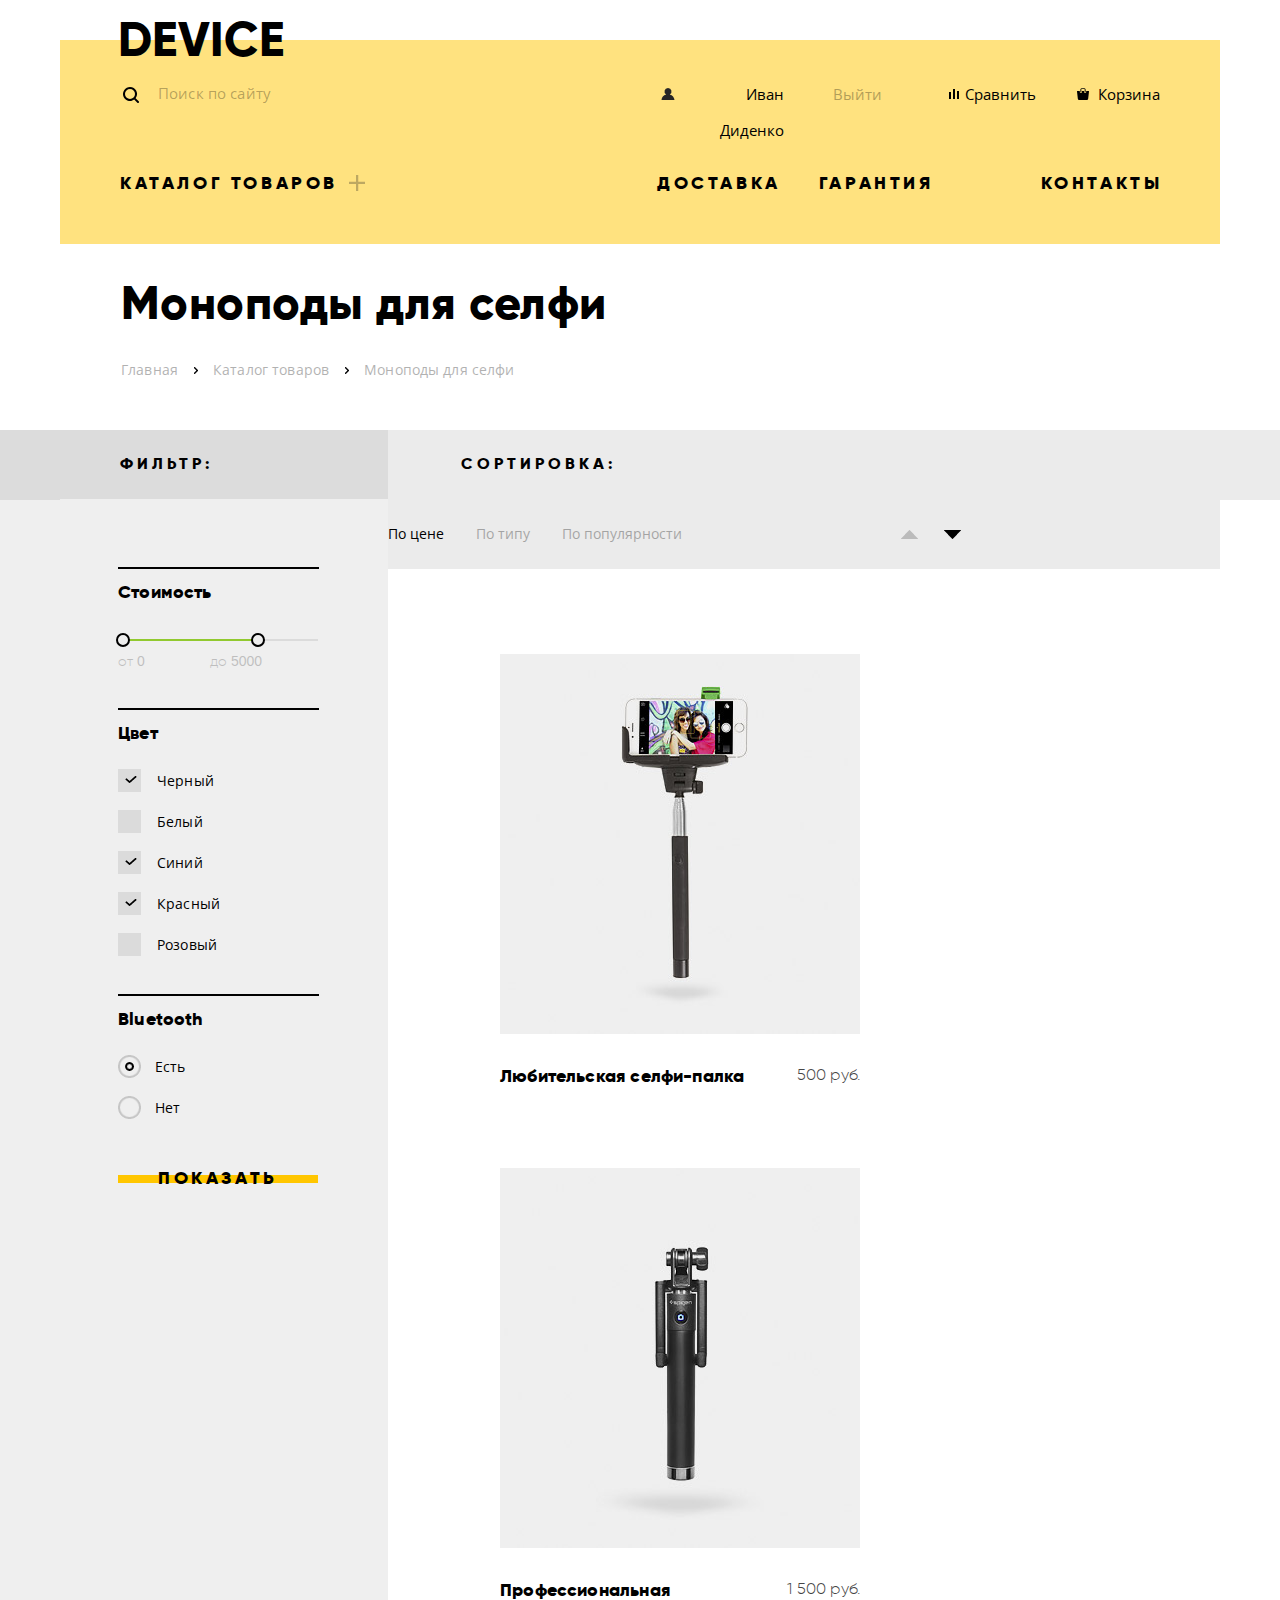
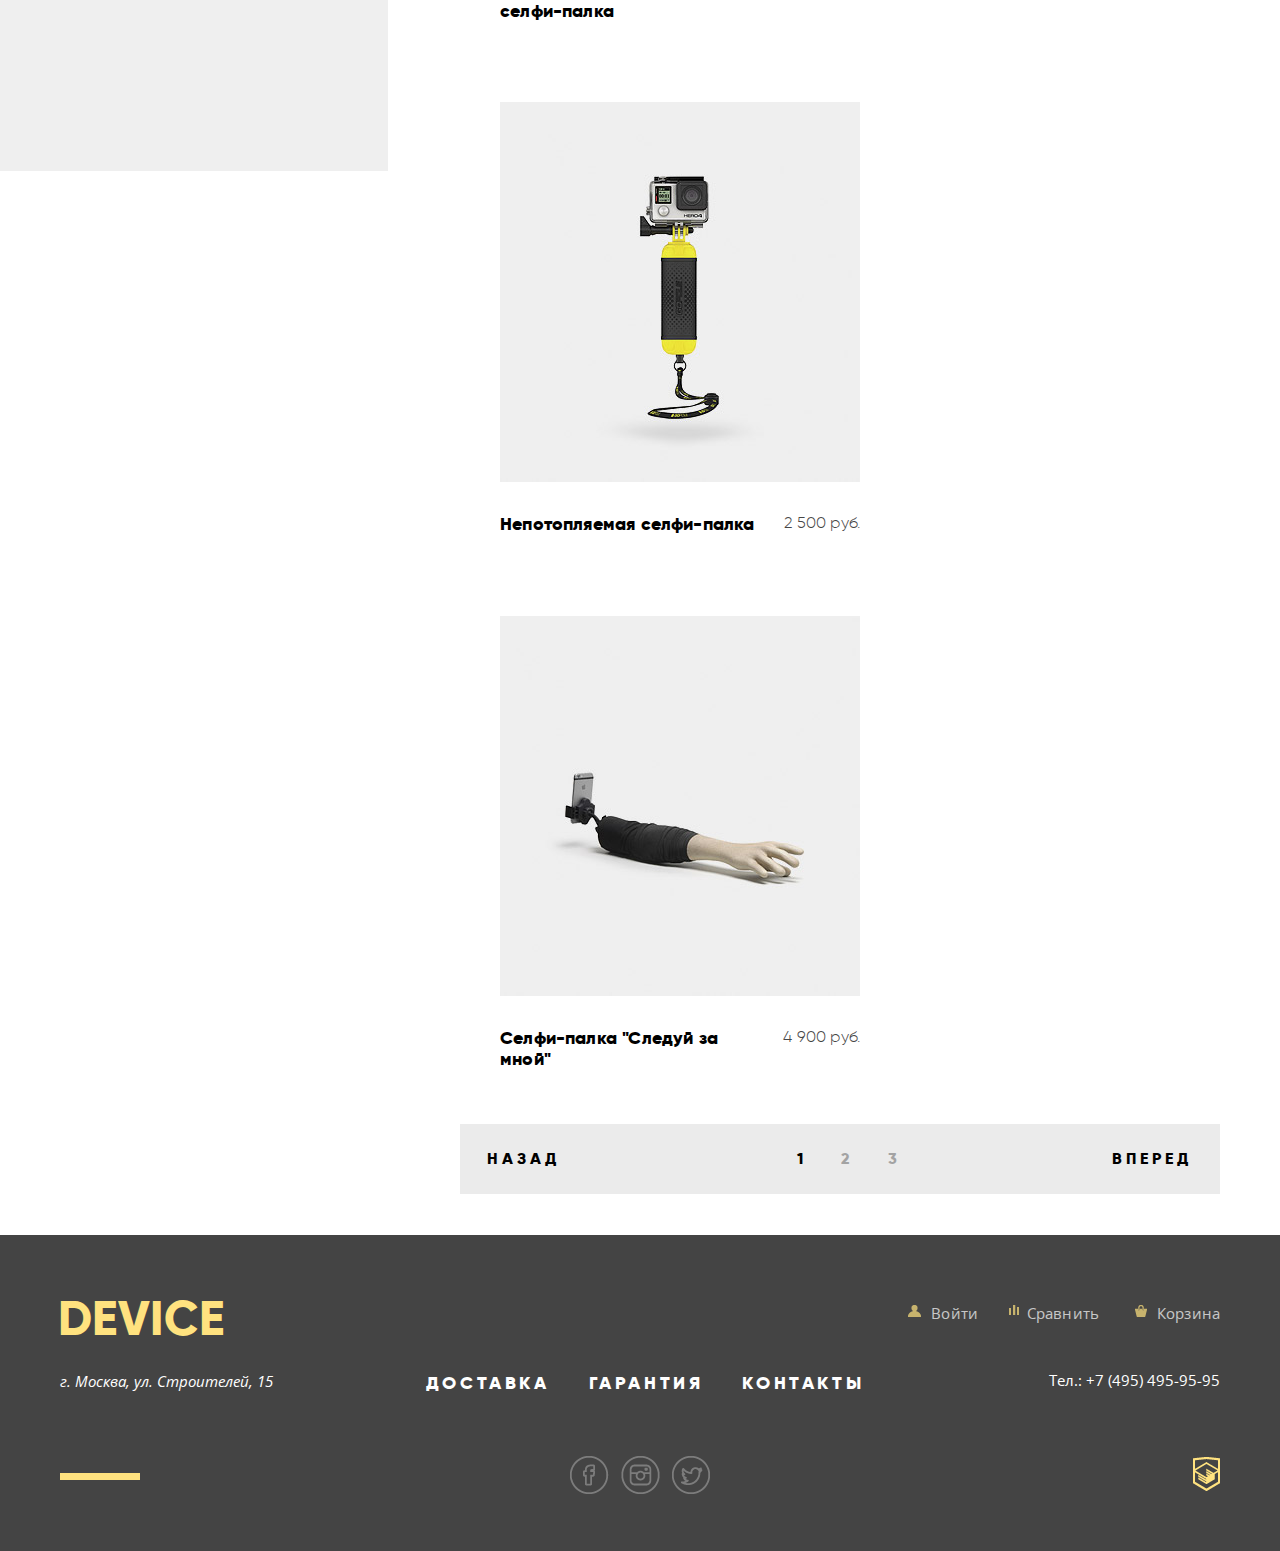
<file: catalog.html>
<!DOCTYPE html>
<html lang="ru">
<head>
	<title>DEVICE Каталог</title>
	<link href="https://fonts.googleapis.com/css?family=Open+Sans:300&amp;subset=cyrillic" rel="stylesheet">
	<link rel="stylesheet" type="text/css" href="css/normalize.css">
	<link rel="stylesheet" type="text/css" href="css/style-min.css">
</head>
<body>
	<header class="main-header container inner">
		<a  class="main-header-logo" href="index.html">
			Device
		</a>
		<div class="main-header-user clearfix">
			<form class="main-header-user-search" action="#" method="post">
				<label for="seach"></label>
				<input id="seach" type="text" name="search-input" placeholder="Поиск по сайту">
				<button class="main-header-user-search-btn">Найти</button>
			</form>
			<ul class="main-header-user-list">
				<li class="main-header-user-list-item enter inner">
					<a href="#">Иван Диденко</a>
				</li>
				<li class="main-header-user-list-item logout">
					<a href="#">Выйти</a>
				</li>
				<li class="main-header-user-list-item compare">
					<a href="#">Сравнить</a>
				</li>
				<li class="main-header-user-list-item basket">
					<a href="#">Корзина</a>
				</li>
			</ul>
		</div>
		<nav class="main-header-menu">
			<ul class="main-header-menu-list">
				<li class="main-header-menu-item catalog">
					<a href="#">Каталог товаров</a>
					<nav class="catalog-menu">
						<ul class="catalog-menu-list">
							<li class="catalog-menu-item"><a href="#">Виртуальная рeальность</a></li>
							<li class="catalog-menu-item"><a href="#">Фитнесс браслеты</a></li>
							<li class="catalog-menu-item"><a href="#">Квадрокоптеры</a></li>
						</ul>
						<ul class="catalog-menu-list">
							<li class="catalog-menu-item"><a href="#">Моноподы для селфи</a></li>
							<li class="catalog-menu-item"><a href="#">Умные часы</a></li>
						</ul>
						<ul class="catalog-menu-list">
							<li class="catalog-menu-item"><a href="#">Экшн-камеры</a></li>
						</ul>
					</nav>
				</li>
				<li class="main-header-menu-item delivery">
					<a href="#">Доставка</a>
				</li>
				<li class="main-header-menu-item guarantee">
					<a href="#">Гарантия</a>
				</li>
				<li class="main-header-menu-item contacts">
					<a href="#">Контакты</a>
				</li>
			</ul>
		</nav>
	</header>
	<main class="inner">
		<nav class="main-navigation">
			<div class="container">
				<h1 class="main-navigation-title">Моноподы для селфи</h1>
				<ul class="main-navigation-breadcrumbs-list">
					<li class="breadcrumbs-item">
						<a href="index.html">Главная</a>
					</li>
					<li class="breadcrumbs-item">
						<a href="#">Каталог товаров</a>
					</li>
					<li class="breadcrumbs-item">
						<a href="#">Моноподы для селфи</a>
					</li>
				</ul>
			</div>
		</nav>
		<div class="main-content">
			<div class="container clearfix">
				<section class="main-content-filter">
					<h3 class="main-content-filter-title">Фильтр:</h3>
					<form class="main-content-filter-form" action="#" method="get">
						<h4 class="main-content-filter-form-title">Стоимость</h4>
						<div class="main-content-filter-form-range">
							<div class="main-content-filter-form-range-controls">
								<div class="scale">
									<div class="bar" style="width: 70%;"></div>
								</div>
								<div class="toggle min-toggle"></div>
								<div class="toggle max-toggle"></div>
							</div>
							<div class="main-content-filter-form-price-controls">
								<label>от <input class="min-price" type="number" value="0"></label>
								<label>до <input class="max-price" type="number" value="5000"></label>
							</div>
						</div>
						<h4 class="main-content-filter-form-title">Цвет</h4>
						<ul class="main-content-filter-form-listcheckboxes">
							<li class="main-content-filter-form-itemcheckbox">
								<input id="black" type="checkbox" name="black" checked>
								<label for="black">Черный</label>
							</li>
							<li class="main-content-filter-form-itemcheckbox">
								<input id="white" type="checkbox" name="white">
								<label for="white">Белый</label>
							</li>
							<li class="main-content-filter-form-itemcheckbox">
								<input id="blue" type="checkbox" name="blue" checked>
								<label for="blue">Синий</label>
							</li>
							<li class="main-content-filter-form-itemcheckbox">
								<input id="red" type="checkbox" name="red" checked>
								<label for="red">Красный</label>
							</li>
							<li class="main-content-filter-form-itemcheckbox">	
								<input id="pink" type="checkbox" name="pink">
								<label for="pink">Розовый</label>
							</li>
						</ul>
						<h4 class="main-content-filter-form-title">Bluetooth</h4>
						<ul class="main-content-filter-form-listradio">
							<li class="main-content-filter-form-itemradio">
								<input id="yes" type="radio" name="bluetooth" value="yes" checked>
								<label for="yes">Есть</label>
							</li>
							<li class="main-content-filter-form-itemradio">
								<input id="no" type="radio" name="bluetooth" value="no">
								<label for="no">Нет</label>	
							</li>
						</ul>
						<button class="main-content-filter-form-btn" type="submit">Показать<span class="main-content-filter-form-btn-bg"></span></button>
					</form>
				</section>
				<section class="main-content-gallery">
					<div class="main-content-gallery-sorting">
						<h3 class="main-content-gallery-sorting-title">Сортировка:</h3>
						<ul class="main-content-gallery-sorting-list">
							<li class="main-content-gallery-sorting-item active">
								<a href="#">По цене</a>
							</li>
							<li class="main-content-gallery-sorting-item">
								<a href="#">По типу</a>
							</li>
							<li class="main-content-gallery-sorting-item">
								<a href="#">По популярности</a>
							</li>
							<li class="main-content-gallery-sorting-item up">
								<a href="#">По возрастанию</a>
							</li>
							<li class="main-content-gallery-sorting-item down active">
								<a href="#">По упаданию</a>
							</li>
						</ul>
					</div>
					<div class="main-content-gallery-images">
						<figure class="main-content-gallery-images-item">
							<div class="main-content-gallery-images-item-actions">
							</div>
							<a class="main-content-gallery-images-item-basket" href="#">В корзину<span class="main-content-gallery-images-item-basket-bg"></a>
							<a class="main-content-gallery-images-item-compare" href="#">Добавить к сравнению</a>
							<a href="#">
								<img src="image/item-1.jpg" width="360" height="380" alt="Любительская селфи-палка">
								<h2 class="main-content-gallery-images-title">Любительская селфи-палка</h2>
								<span class="main-content-gallery-images-price">500 руб.</span>
							</a>
						</figure>
						<figure class="main-content-gallery-images-item">
							<div class="main-content-gallery-images-item-actions">
							</div>
							<a class="main-content-gallery-images-item-basket" href="#">В корзину<span class="main-content-gallery-images-item-basket-bg"></a>
							<a class="main-content-gallery-images-item-compare" href="#">Добавить к сравнению</a>
							<a href="#">
								<img src="image/item-2.jpg" width="360" height="380" alt="Профессиональная селфи-палка">
								<h2 class="main-content-gallery-images-title">Профессиональная<br>
								селфи-палка</h2>
								<span class="main-content-gallery-images-price">1 500 руб.</span>
							</a>	
						</figure>
						<figure class="main-content-gallery-images-item">
							<div class="main-content-gallery-images-item-actions">
							</div>
							<a class="main-content-gallery-images-item-basket" href="#">В корзину<span class="main-content-gallery-images-item-basket-bg"></a>
							<a class="main-content-gallery-images-item-compare" href="#">Добавить к сравнению</a>
							<a href="#">
								<img src="image/item-3.jpg" width="360" height="380" alt="Непотопляемая селфи-палка">
								<h2 class="main-content-gallery-images-title">Непотопляемая селфи-палка</h2>
								<span class="main-content-gallery-images-price">2 500 руб.</span>
							</a>	
						</figure>
						<figure class="main-content-gallery-images-item">
							<div class="main-content-gallery-images-item-actions">
							</div>
							<a class="main-content-gallery-images-item-basket" href="#">В корзину<span class="main-content-gallery-images-item-basket-bg"></a>
							<a class="main-content-gallery-images-item-compare" href="#">Добавить к сравнению</a>
							<a href="#">
								<img src="image/item-4.jpg" width="360" height="380" alt="Селфи-палка &amp;quotСледуй за мной&amp;quot">
								<h2 class="main-content-gallery-images-title">Селфи-палка "Следуй за<br>
								мной"</h2>
								<span class="main-content-gallery-images-price">4 900 руб.</span>
							</a>	
						</figure>
					</div>
					<nav class="main-content-gallery-navigation">
						<a class="main-content-gallery-navigation-prev" href="#">Назад</a>
						<a class="main-content-gallery-navigation-page active" href="#">1</a>
						<a class="main-content-gallery-navigation-page middle" href="#">2</a>
						<a class="main-content-gallery-navigation-page" href="#">3</a>
						<a class="main-content-gallery-navigation-next" href="#">Вперед</a>
					</nav>
				</section>
			</div>
		</div>
	</main>
	<footer class="main-footer">
		<div class="container">
			<div class="main-footer-about">
				<a class="main-footer-logo" href="#">Device</a>
				<address class="main-header-logo-address">г. Москва, ул. Строителей, 15</address>
			</div>
			<nav class="main-footer-menu">
				<ul class="main-footer-menu-list">
					<li class="main-footer-menu-item">
						<a href="#">Доставка</a>
					</li>
					<li class="main-footer-menu-item">
						<a href="#">Гарантия</a>
					</li>
					<li class="main-footer-menu-item">
						<a href="#">Контакты</a>
					</li>
				</ul>
				<ul class="main-footer-menu-social-list">
					<li class="main-footer-menu-social-item">
						<a href="#">Facebook
							<div class="main-footer-social-image fb"></div>
						</a>
					</li>
					<li class="main-footer-menu-social-item">
						<a href="#">Instagram
							<div class="main-footer-social-image insta"></div>
						</a>
					</li>
					<li class="main-footer-menu-social-item">
						<a href="#">Twitter
							<div class="main-footer-social-image tw"></div>
						</a>
					</li>
				</ul>
			</nav>
			<div class="main-footer-user">
				<ul class="main-footer-user-list">
					<li class="main-footer-user-item enter">
						<a href="#"><span class="logo"></span>Войти</a>
					</li>
					<li class="main-footer-user-item compare">
						<a href="#"><span class="logo"></span>Сравнить</a>
					</li>
					<li class="main-footer-user-item basket">
						<a href="#"><span class="logo"></span>Корзина</a>
					</li>
				</ul>
				<p class="main-footer-user-telephon">Тел.: +7 (495) 495-95-95</p>
				<a class="main-footer-user-copyright" href="#">
					<img src="image/htmlacademy.png" width="27" height="34" alt="HTMLAcademy">
					<span class="main-footer-user-copyright-hover"></span>
				</a>
			</div>
		</div>
	</footer>
</body>
</html>
</file>
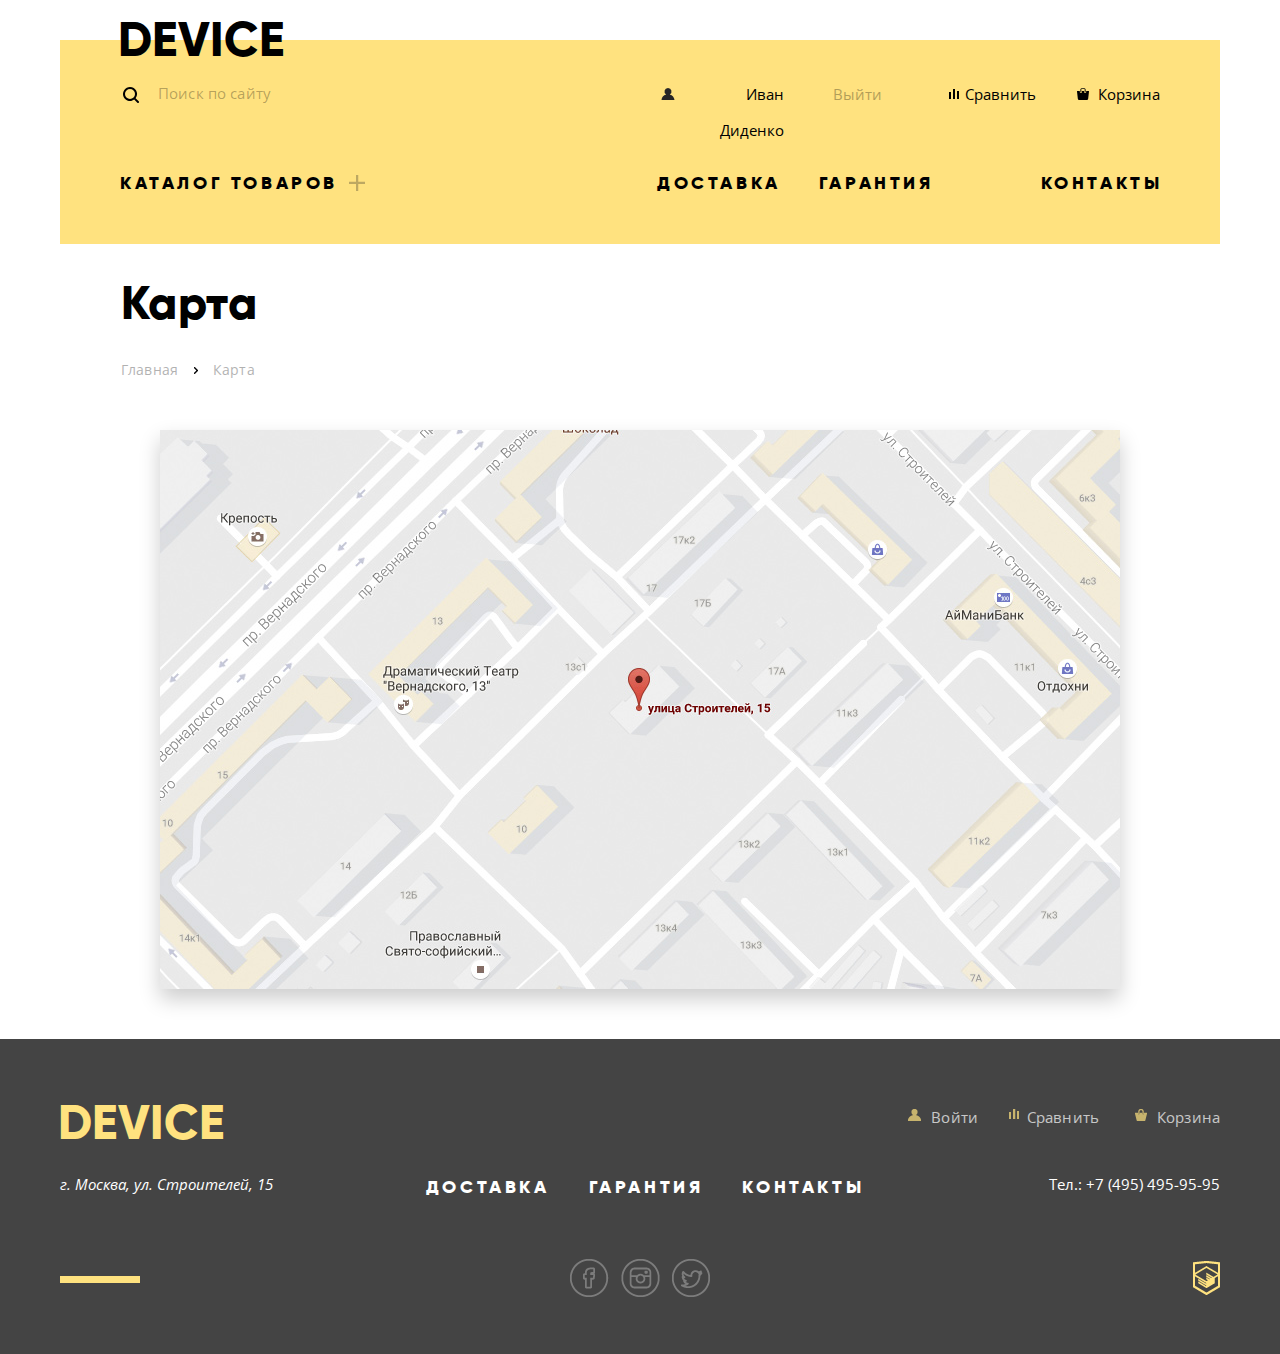
<file: map.html>
<!DOCTYPE html>
<html lang="ru">
<head>
	<title>DEVICE Карта</title>
	<link href="https://fonts.googleapis.com/css?family=Open+Sans:300&amp;subset=cyrillic" rel="stylesheet">
	<link rel="stylesheet" type="text/css" href="css/normalize.css">
	<link rel="stylesheet" type="text/css" href="css/style-min.css">
</head>
<body>
	<header class="main-header container inner">
		<a  class="main-header-logo" href="index.html">
			Device
		</a>
		<div class="main-header-user clearfix">
			<form class="main-header-user-search" action="#" method="post">
				<label for="seach"></label>
				<input id="seach" type="text" name="search-input" placeholder="Поиск по сайту">
				<button class="main-header-user-search-btn">Найти</button>
			</form>
			<ul class="main-header-user-list">
				<li class="main-header-user-list-item enter inner">
					<a href="#">Иван Диденко</a>
				</li>
				<li class="main-header-user-list-item logout">
					<a href="#">Выйти</a>
				</li>
				<li class="main-header-user-list-item compare">
					<a href="#">Сравнить</a>
				</li>
				<li class="main-header-user-list-item basket">
					<a href="#">Корзина</a>
				</li>
			</ul>
		</div>
		<nav class="main-header-menu">
			<ul class="main-header-menu-list">
				<li class="main-header-menu-item catalog">
					<a href="#">Каталог товаров</a>
					<nav class="catalog-menu">
						<ul class="catalog-menu-list">
							<li class="catalog-menu-item"><a href="#">Виртуальная рeальность</a></li>
							<li class="catalog-menu-item"><a href="#">Фитнесс браслеты</a></li>
							<li class="catalog-menu-item"><a href="#">Квадрокоптеры</a></li>
						</ul>
						<ul class="catalog-menu-list">
							<li class="catalog-menu-item"><a href="#">Моноподы для селфи</a></li>
							<li class="catalog-menu-item"><a href="#">Умные часы</a></li>
						</ul>
						<ul class="catalog-menu-list">
							<li class="catalog-menu-item"><a href="#">Экшн-камеры</a></li>
						</ul>
					</nav>
				</li>
				<li class="main-header-menu-item delivery">
					<a href="#">Доставка</a>
				</li>
				<li class="main-header-menu-item guarantee">
					<a href="#">Гарантия</a>
				</li>
				<li class="main-header-menu-item contacts">
					<a href="#">Контакты</a>
				</li>
			</ul>
		</nav>
	</header>
	<main class="inner">
		<nav class="main-navigation">
			<div class="container">
				<h1 class="main-navigation-title">Карта</h1>
				<ul class="main-navigation-breadcrumbs-list">
					<li class="breadcrumbs-item">
						<a href="index.html">Главная</a>
					</li>
					<li class="breadcrumbs-item">
						<a href="#">Карта</a>
					</li>
				</ul>
			</div>
		</nav>
		<div class="modal-content-map inner">
			<div class="wrap">
				<img src="image/map-big.jpg" width="960" height="559" alt="Карта">
				<iframe src="https://www.google.com/maps/embed?pb=!1m18!1m12!1m3!1d2249.1125488779976!2d37.52742931592807!3d55.687030980535816!2m3!1f0!2f0!3f0!3m2!1i1024!2i768!4f13.1!3m3!1m2!1s0x46b54cf65f5c8955%3A0x694710ccd55501e!2z0YPQuy4g0KHRgtGA0L7QuNGC0LXQu9C10LksIDE1LCDQnNC-0YHQutCy0LAsINCg0L7RgdGW0Y8sIDExOTMxMQ!5e0!3m2!1suk!2sua!4v1521574513128" width="960" height="559" frameborder="0" style="border:0" allowfullscreen></iframe>
			</div>
		</div>
	</main>
	<footer class="main-footer">
		<div class="container">
			<div class="main-footer-about">
				<a class="main-footer-logo" href="#">Device</a>
				<address class="main-header-logo-address">г. Москва, ул. Строителей, 15</address>
			</div>
			<nav class="main-footer-menu">
				<ul class="main-footer-menu-list">
					<li class="main-footer-menu-item">
						<a href="#">Доставка</a>
					</li>
					<li class="main-footer-menu-item">
						<a href="#">Гарантия</a>
					</li>
					<li class="main-footer-menu-item">
						<a href="#">Контакты</a>
					</li>
				</ul>
				<ul class="main-footer-menu-social-list">
					<li class="main-footer-menu-social-item">
						<a href="#">Facebook
							<div class="main-footer-social-image fb"></div>
						</a>
					</li>
					<li class="main-footer-menu-social-item">
						<a href="#">Instagram
							<div class="main-footer-social-image insta"></div>
						</a>
					</li>
					<li class="main-footer-menu-social-item">
						<a href="#">Twitter
							<div class="main-footer-social-image tw"></div>
						</a>
					</li>
				</ul>
			</nav>
			<div class="main-footer-user">
				<ul class="main-footer-user-list">
					<li class="main-footer-user-item enter">
						<a href="#"><span class="logo"></span>Войти</a>
					</li>
					<li class="main-footer-user-item compare">
						<a href="#"><span class="logo"></span>Сравнить</a>
					</li>
					<li class="main-footer-user-item basket">
						<a href="#"><span class="logo"></span>Корзина</a>
					</li>
				</ul>
				<p class="main-footer-user-telephon">Тел.: +7 (495) 495-95-95</p>
				<a class="main-footer-user-copyright" href="#">
					<img src="image/htmlacademy.png" width="27" height="34" alt="HTMLAcademy">
					<span class="main-footer-user-copyright-hover"></span>
				</a>
			</div>
		</div>
	</footer>
</body>
</html>
</file>
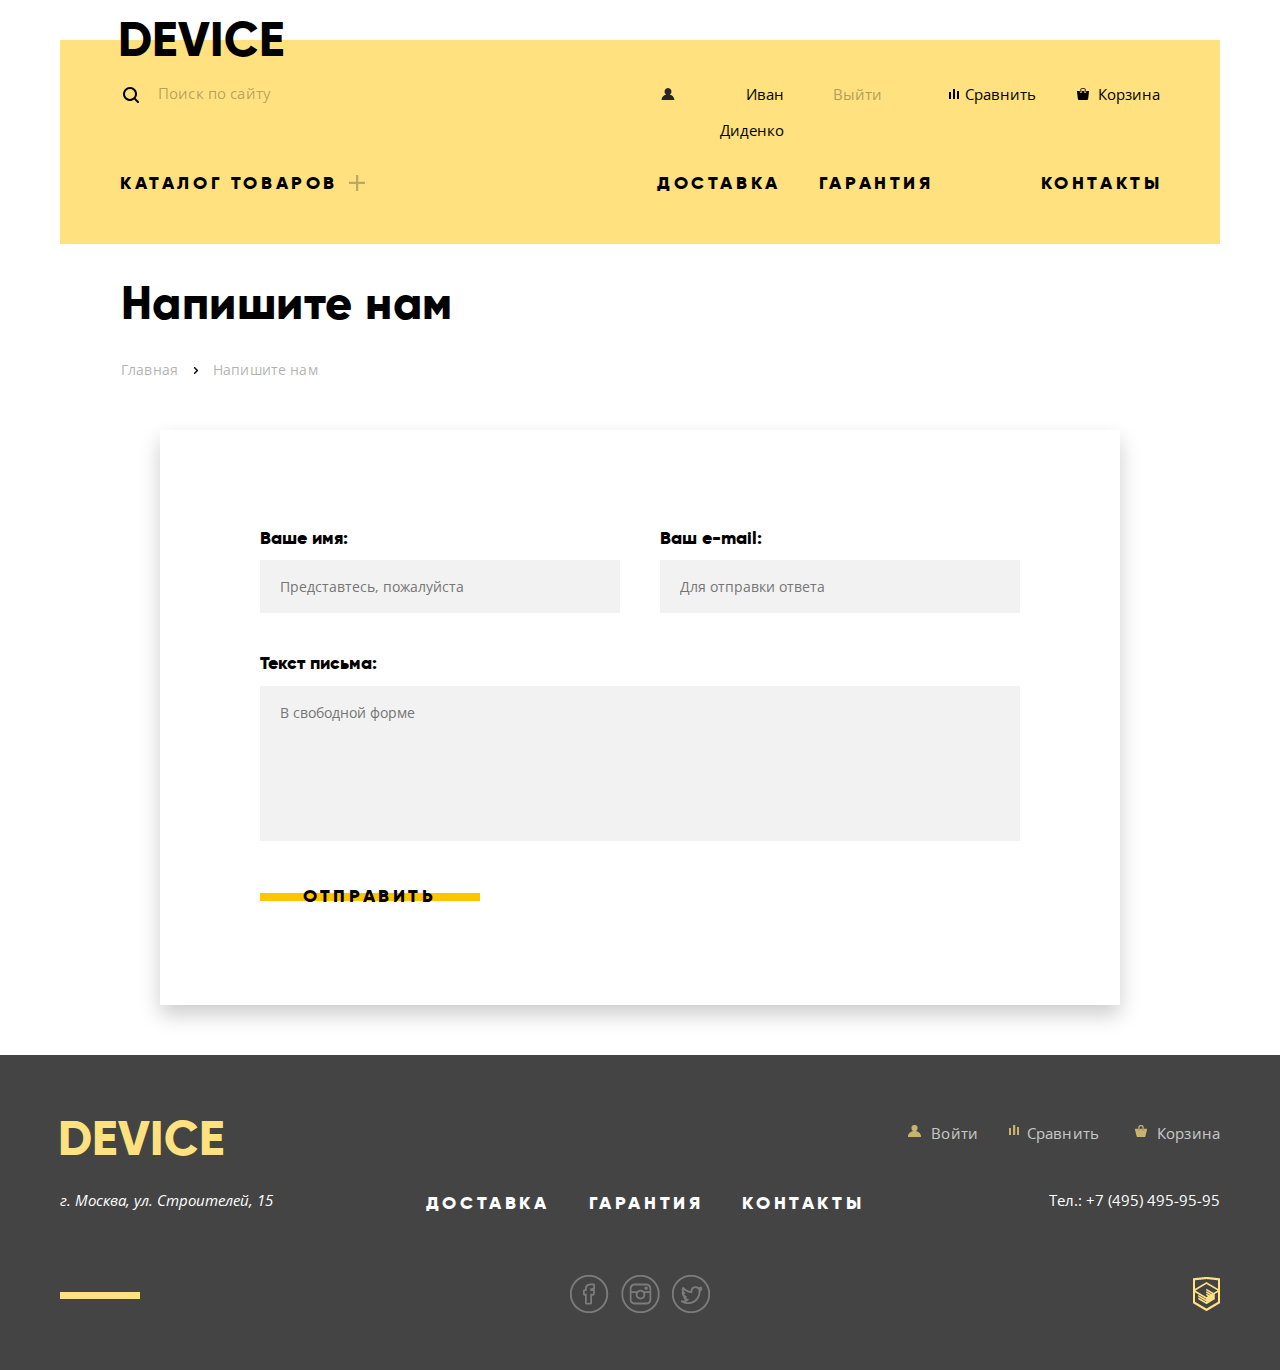
<file: write-us.html>
<!DOCTYPE html>
<html lang="ru">
<head>
	<title>DEVICE Напишите нам</title>
	<link href="https://fonts.googleapis.com/css?family=Open+Sans:300&amp;subset=cyrillic" rel="stylesheet">
	<link rel="stylesheet" type="text/css" href="css/normalize.css">
	<link rel="stylesheet" type="text/css" href="css/style-min.css">
</head>
<body>
	<header class="main-header container inner">
		<a  class="main-header-logo" href="index.html">
			Device
		</a>
		<div class="main-header-user clearfix">
			<form class="main-header-user-search" action="#" method="post">
				<label for="seach"></label>
				<input id="seach" type="text" name="search-input" placeholder="Поиск по сайту">
				<button class="main-header-user-search-btn">Найти</button>
			</form>
			<ul class="main-header-user-list">
				<li class="main-header-user-list-item enter inner">
					<a href="#">Иван Диденко</a>
				</li>
				<li class="main-header-user-list-item logout">
					<a href="#">Выйти</a>
				</li>
				<li class="main-header-user-list-item compare">
					<a href="#">Сравнить</a>
				</li>
				<li class="main-header-user-list-item basket">
					<a href="#">Корзина</a>
				</li>
			</ul>
		</div>
		<nav class="main-header-menu">
			<ul class="main-header-menu-list">
				<li class="main-header-menu-item catalog">
					<a href="#">Каталог товаров</a>
					<nav class="catalog-menu">
						<ul class="catalog-menu-list">
							<li class="catalog-menu-item"><a href="#">Виртуальная рeальность</a></li>
							<li class="catalog-menu-item"><a href="#">Фитнесс браслеты</a></li>
							<li class="catalog-menu-item"><a href="#">Квадрокоптеры</a></li>
						</ul>
						<ul class="catalog-menu-list">
							<li class="catalog-menu-item"><a href="#">Моноподы для селфи</a></li>
							<li class="catalog-menu-item"><a href="#">Умные часы</a></li>
						</ul>
						<ul class="catalog-menu-list">
							<li class="catalog-menu-item"><a href="#">Экшн-камеры</a></li>
						</ul>
					</nav>
				</li>
				<li class="main-header-menu-item delivery">
					<a href="#">Доставка</a>
				</li>
				<li class="main-header-menu-item guarantee">
					<a href="#">Гарантия</a>
				</li>
				<li class="main-header-menu-item contacts">
					<a href="#">Контакты</a>
				</li>
			</ul>
		</nav>
	</header>
	<main class="inner">
		<nav class="main-navigation">
			<div class="container">
				<h1 class="main-navigation-title">Напишите нам</h1>
				<ul class="main-navigation-breadcrumbs-list">
					<li class="breadcrumbs-item">
						<a href="index.html">Главная</a>
					</li>
					<li class="breadcrumbs-item">
						<a href="#">Напишите нам</a>
					</li>
				</ul>
			</div>
		</nav>
		<div class="modal-content inner">
			<form class="write-us clearfix" action="#" method="post">
				<label class="name">Ваше имя:<br>
					<input class="name" type="text" name="name" placeholder="Представтесь, пожалуйста">
				</label>
				<label class="mail">Ваш e-mail:<br>
					<input type="text" name="mail" placeholder="Для отправки ответа">
				</label>
				<label class="text">Текст письма:<br>
					<textarea name="text" placeholder="В свободной форме"></textarea>
				</label>
				<button class="write-us-btn inner" type="submit">Отправить</button>
				<div class="write-us-btn-bg inner"></div>
			</form>
		</div>
	</main>
	<footer class="main-footer">
		<div class="container">
			<div class="main-footer-about">
				<a class="main-footer-logo" href="#">Device</a>
				<address class="main-header-logo-address">г. Москва, ул. Строителей, 15</address>
			</div>
			<nav class="main-footer-menu">
				<ul class="main-footer-menu-list">
					<li class="main-footer-menu-item">
						<a href="#">Доставка</a>
					</li>
					<li class="main-footer-menu-item">
						<a href="#">Гарантия</a>
					</li>
					<li class="main-footer-menu-item">
						<a href="#">Контакты</a>
					</li>
				</ul>
				<ul class="main-footer-menu-social-list">
					<li class="main-footer-menu-social-item">
						<a href="#">Facebook
							<div class="main-footer-social-image fb"></div>
						</a>
					</li>
					<li class="main-footer-menu-social-item">
						<a href="#">Instagram
							<div class="main-footer-social-image insta"></div>
						</a>
					</li>
					<li class="main-footer-menu-social-item">
						<a href="#">Twitter
							<div class="main-footer-social-image tw"></div>
						</a>
					</li>
				</ul>
			</nav>
			<div class="main-footer-user">
				<ul class="main-footer-user-list">
					<li class="main-footer-user-item enter">
						<a href="#"><span class="logo"></span>Войти</a>
					</li>
					<li class="main-footer-user-item compare">
						<a href="#"><span class="logo"></span>Сравнить</a>
					</li>
					<li class="main-footer-user-item basket">
						<a href="#"><span class="logo"></span>Корзина</a>
					</li>
				</ul>
				<p class="main-footer-user-telephon">Тел.: +7 (495) 495-95-95</p>
				<a class="main-footer-user-copyright" href="#">
					<img src="image/htmlacademy.png" width="27" height="34" alt="HTMLAcademy">
					<span class="main-footer-user-copyright-hover"></span>
				</a>
			</div>
		</div>
	</footer>
</body>
</html>
</file>
<file: css/style-min.css>
*,*::before,*::after{box-sizing:inherit;margin:0;padding:0}@font-face{font-family:Gilroylight;src:url(../fonts/Gilroylight.ttf)}@font-face{font-family:Gilroyextrabold;src:url(../fonts/Gilroyextrabold.ttf)}@keyframes bounce{0%{transform:translate(-50%,-2000px)}70%{transform:translate(-50%,30px)}90%{transform:translate(-50%,-10px)}100%{transform:translate(-50%,0)}}@keyframes shake{0%,100%{transform:translate(-50%,-50%)}10%,30%,50%,70%,90%{transform:translate(-55%,-50%)}20%,40%,60%,80%{transform:translate(-45%,-50%)}}html{box-sizing:border-box}.clearfix::after{content:"";display:table;clear:both}.container{width:1160px;margin:0 auto}.main-header{position:relative;margin-top:40px;background-color:rgba(255,198,0,.5)}a.main-header-logo{margin-left:58px;position:relative;top:-28px;font-family:"Gilroyextrabold","Arial",sans-serif;font-size:48px;letter-spacing:.01em;color:#000;text-decoration:none;text-transform:uppercase}a.main-header-logo:hover{color:#444}a.main-header-logo:active{color:#666}.main-header-user{margin-left:48px;margin-right:60px;margin-top:-15px;font-family:"Open Sans","Arial",sans-serif;font-size:15px;line-height:36px;color:#000}.main-header-user-search{position:relative;float:left;top:-6px;width:440px;margin-left:13px;font-size:0;text-align:right}.main-header-user-search input{border:none;width:354px;outline:none;padding-left:37px;font-family:"Open Sans","Arial",sans-serif;font-size:15px;line-height:47px;letter-spacing:.01em;color:#000;vertical-align:top;background-color:transparent;background-image:url(../image/icon-search.svg);background-repeat:no-repeat;background-position-x:2px;background-position-y:17px}.main-header-user-search input::placeholder{color:rgba(0,0,0,.3)}.main-header-user-search input:hover::placeholder{color:rgba(0,0,0,.6)}.main-header-user-search input:focus{border-bottom:2px solid #000}.main-header-user-search-btn{width:86px;height:49px;border:none;border:2px solid #000;background-color:transparent;font-family:"Open Sans","Arial",sans-serif;font-size:15px;line-height:36px;letter-spacing:.01em;color:#000;visibility:hidden}.main-header-user-search input:focus+.main-header-user-search-btn{visibility:visible}.main-header-user-search-btn:hover{color:#fff;background-color:#000}.main-header-user-search-btn:active{color:rgba(255,255,255,.3);background-color:#000}.main-header-user-list{float:right}.main-header-user-list-item{display:inline-block;margin-right:20px;font-size:0;text-align:right;vertical-align:top}.main-header-user-list-item:hover{opacity:.6}.main-header-user-list-item:active{opacity:.3}.main-header-user-list-item:first-child{margin-right:200px}.main-header-user-list-item:last-child{margin-right:0}.main-header-user-list-item.enter,.main-header-user-list-item.compare,.main-header-user-list-item.basket{position:relative}.main-header-user-list-item.enter::before{content:"";position:absolute;top:10px;left:30px;width:15px;height:15px;background-image:url(../image/icon-user.svg)}.main-header-user-list-item.compare::before{content:"";position:absolute;top:10px;left:10px;width:15px;height:15px;background-image:url(../image/icon-compare.svg)}.main-header-user-list-item.basket::before{content:"";position:absolute;top:10px;left:15px;width:15px;height:15px;background-image:url(../image/icon-cart.svg)}.main-header-user-list-item a{display:block;width:100px;font-size:15px;vertical-align:top;text-decoration:none;color:#000}.main-header-menu{margin-right:55px;margin-left:60px;margin-top:25px;padding-bottom:125px;font-size:0}.main-header-menu-item{display:inline-block;padding-bottom:40px}.main-header-menu-item.catalog{position:relative;margin-right:300px}.main-header-menu-item.catalog::after{content:"";position:absolute;top:2px;right:-27px;width:16px;height:16px;background-image:url(../image/plus.png)}.catalog-menu{position:absolute;top:40px;left:-60px;z-index:1;display:none;padding-bottom:35px;width:1160px;background-color:#ffe393}.catalog-menu-list{display:table-row}.catalog-menu-item{display:table-cell;padding-left:60px;padding-bottom:20px}li.catalog-menu-item a{display:block;font-family:"Open Sans","Arial",sans-serif;font-size:15px;letter-spacing:.01em;vertical-align:top;text-decoration:none;text-transform:inherit;color:#000}.main-header-menu a:hover{opacity:.6}.main-header-menu a:active{opacity:.3}li.main-header-menu-item.catalog a:hover+.catalog-menu{display:table}.main-header-menu-item.delivery,.main-header-menu-item.guarantee{margin-right:19px;margin-left:19px}.main-header-menu-item.contacts{margin-left:88px}.main-header-menu-item a{display:block;font-family:"Gilroyextrabold","Arial",sans-serif;font-size:18px;text-transform:uppercase;letter-spacing:.2em;text-decoration:none;color:#000;vertical-align:top}.main-header-slider{position:absolute;top:188px;width:1160px;min-height:492px;font-size:0;vertical-align:top}.main-header-slider>input[type="radio"]{display:none}.main-header-slider1,.main-header-slider2,.main-header-slider3{position:absolute;display:none}.main-header-slider-image{display:inline-block;width:600px;margin:0;text-align:center}.main-header-slider-info{display:inline-block;width:560px;font-size:16px;vertical-align:top}.main-header-slider-info::before{content:"";position:relative;top:37px;display:block;width:100px;height:7px;background-color:#fff}.main-header-slider-info-number{margin-top:-21px;margin-right:46px;text-align:right;font-family:"Gilroyextrabold","Arial",sans-serif;font-size:179px;letter-spacing:.01em;text-transform:uppercase;color:#fff;line-height:179px}.main-header-slider-info-maintext{margin-top:-86px;margin-left:-4px;font-family:"Gilroyextrabold","Arial",sans-serif;font-size:47px;letter-spacing:.01em;color:#000;text-align:left;line-height:1.2em}.main-header-slider-info-discriptiontext{margin-top:19px;font-family:"Open Sans","Arial",sans-serif;font-size:15px;letter-spacing:.01em;color:#000;text-align:left;line-height:30px}.main-header-slider-info-btn{position:relative;display:block;width:220px;margin-top:53px;margin-bottom:63px;font-size:18px;letter-spacing:.2em;text-align:center;text-transform:uppercase;font-family:"Gilroyextrabold","Arial",sans-serif;color:#000;text-decoration:none}.main-header-slider-info-btn-bg{content:"";position:absolute;left:0;top:6px;z-index:-1;display:block;width:100%;height:8px;background-color:#ffc600}.main-header-slider-info-btn:hover .main-header-slider-info-btn-bg{top:-10px;height:40px}.main-header-slider-info-btn:active .main-header-slider-info-btn-bg{top:-10px;height:40px}.main-header-slider-info-btn:active{color:rgba(0,0,0,.3)}.main-header-slider-info-table{width:510px;border-spacing:0;border-collapse:collapse}.main-header-slider-info-table td{padding-right:74px;padding-bottom:9px}.main-header-slider-info-table .row1{font-family:"Gilroylight","Arial",sans-serif;font-size:36px;line-height:1.2em;letter-spacing:.01em;color:#000}.main-header-slider-info-table .row2{font-family:"Open Sans","Arial",sans-serif;font-size:13px;line-height:20px;letter-spacing:.01em;color:#000}.main-header-slider-controls{position:absolute;bottom:154px;right:61px;font-size:0}.main-header-slider-controls label{display:inline-block;margin-right:23px;width:10px;height:10px;border:3px solid rgba(0,0,0,.3);border-radius:50%;vertical-align:top;cursor:pointer}.main-header-slider-controls label:hover{border:3px solid rgba(0,0,0,.4)}#btn1:checked~.main-header-slider1,#btn2:checked~.main-header-slider2,#btn3:checked~.main-header-slider3{display:block}#btn1:checked~.main-header-slider-controls label[for="btn1"],#btn2:checked~.main-header-slider-controls label[for="btn2"],#btn3:checked~.main-header-slider-controls label[for="btn3"]{border:3px solid rgba(0,0,0,1)}main{margin-top:481px}.assortment{margin-top:105px;margin-bottom:86px}.assortment-list{font-size:0;text-align:center}.assortment-item{display:inline-block;width:160px;margin-right:40px;font-family:"Gilroyextrabold","Arial",sans-serif;font-size:18px;text-align:left;vertical-align:top}.assortment-item:last-child{margin-right:0}.assortment-item a{display:block;text-decoration:none;color:#000}.assortment-item h2{width:125px;font-size:18px}.assortment-item-image{width:160px;height:160px;margin-bottom:36px;background-color:rgba(255,198,0,.5);background-repeat:no-repeat;background-position:center}.assortment-item a:hover .assortment-item-image{background-color:rgba(255,198,0,1)}.assortment-item a:active h2{opacity:.3}.assortment-item-image.virtual{background-image:url(../image/assortment-item-1.png)}.assortment-item-image.virtual:active{background-image:url(../image/assortment-item-1active.png)}.assortment-item-image.monopods{background-image:url(../image/assortment-item-2.png);background-position:center bottom}.assortment-item-image.monopods:active{background-image:url(../image/assortment-item-2active.png)}.assortment-item-image.action{background-image:url(../image/assortment-item-3.png)}.assortment-item-image.action:active{background-image:url(../image/assortment-item-3active.png)}.assortment-item-image.fitness{background-image:url(../image/assortment-item-4.png)}.assortment-item-image.fitness:active{background-image:url(../image/assortment-item-4active.png)}.assortment-item-image.smart{background-image:url(../image/assortment-item-5.png)}.assortment-item-image.smart:active{background-image:url(../image/assortment-item-5active.png)}.assortment-item-image.quadrocopters{background-image:url(../image/assortment-item-6.png)}.assortment-item-image.quadrocopters:active{background-image:url(../image/assortment-item-6active.png)}.advantages{position:relative}.advantages::after{content:"";position:absolute;bottom:0;z-index:-2;width:100%;height:219px;background-color:#e6e6e6}.advantages-navigation-list{position:relative;width:284px;padding:0;padding-top:80px;border-right:7px solid #000;padding-bottom:47px}.advantages-navigation-item{display:block;margin-bottom:24px;list-style:none}.advantages-navigation-btn{position:relative;display:inline-block;width:172px;text-align:center;text-decoration:none;text-transform:uppercase;line-height:40px;vertical-align:middle;letter-spacing:.2em;color:#000;font-size:18px;font-family:"Gilroyextrabold","Arial",sans-serif}.advantages-navigation-btn:hover{background-color:#ffc600}.advantages-navigation-btn-bg{content:"";position:absolute;top:18px;left:0;z-index:-1;display:inline-block;width:160px;height:8px;background-color:#ffc600}.advantages-navigation-item:active{background-color:#000}.advantages-navigation-item:active .advantages-navigation-btn{background-color:#000;color:#ffe27f}.advantages-navigation-slider{position:absolute;top:55px;right:-820px;display:none;font-size:0}.advantages-navigation-discription,.advantages-navigation-slider img{display:inline-block;vertical-align:top;font-size:18px;margin-top:15px}.advantages-navigation-discription{width:460px}.advantages-navigation-discription h2{margin-bottom:28px;font-size:47px;letter-spacing:.02em;font-family:"Gilroyextrabold","Arial",sans-serif}.advantages-navigation-discription p{font-size:15px;line-height:30px;letter-spacing:.02em;font-family:"Open Sans","Arial",sans-serif}.advantages-navigation-slider.credit{right:-813px}.advantages-navigation-slider.delivery img{margin-left:100px}.advantages-navigation-slider.warranty img{margin-left:66px}.advantages-navigation-slider.credit img{margin-left:73px}.advantages-navigation-item:hover .advantages-navigation-slider{display:block}.partners{margin-top:163px;margin-bottom:93px}.partners-list{font-size:0;text-align:center}.partners-item{display:inline-block;width:260px;margin-right:40px;vertical-align:top}.partners-item a{position:relative}.partners-item-hover-image{position:absolute;top:-100px;z-index:5;width:260px;height:100px}.partners-item-link1:hover .partners-item-hover-image{background-image:url(../image/logo-dji.jpg)}.partners-item-link2:hover .partners-item-hover-image{background-image:url(../image/logo-spgadgets.jpg)}.partners-item-link3:hover .partners-item-hover-image{background-image:url(../image/logo-gopro.jpg)}.partners-item-link4:hover .partners-item-hover-image{background-image:url(../image/logo-vive.jpg)}.partners-item:last-child{margin-right:0}.info{padding-bottom:18px}.info-about{float:left;width:485px}.info-about,.info-contacts{position:relative}.info-about::before,.info-contacts::before{content:"";position:absolute;top:0;left:0;display:block;width:80px;height:7px;background-color:#000}.info-about-title,.info-contacts-title{margin-top:49px;margin-bottom:40px;font-size:47px;font-family:"Gilroyextrabold","Arial",sans-serif;letter-spacing:.01em}.info-about-text,.info-contacts-text{margin-bottom:30px;font-family:"Open Sans","Arial",sans-serif;letter-spacing:.01em;font-size:15px;line-height:30px}.info-about-list{padding-top:36px;margin-left:35px;letter-spacing:.01em;list-style:none}.info-about-item{position:relative;color:#000;font-size:16px;line-height:40px;font-family:"Gilroyextrabold","Arial",sans-serif}.info-about-item::after{content:"";position:absolute;left:-35px;top:15px;display:block;width:10px;height:10px;border:3px solid rgba(0,0,0,.3);border-radius:50%}a.open-map{display:block}.info-about-btn,.info-contacts-btn{position:relative;display:block;width:260px;margin-top:64px;margin-bottom:74px;font-size:18px;letter-spacing:.2em;text-align:center;text-transform:uppercase;font-family:"Gilroyextrabold","Arial",sans-serif;color:#000;text-decoration:none}.info-about-btn-bg,.info-contacts-btn-bg{content:"";position:absolute;left:0;top:6px;z-index:-1;display:block;width:100%;height:8px;background-color:#ffc600}.info-about-btn:hover .info-about-btn-bg,.info-contacts-btn:hover .info-contacts-btn-bg{top:-10px;height:40px}.info-about-btn:active .info-about-btn-bg,.info-contacts-btn:active .info-contacts-btn-bg{top:-10px;height:40px}.info-about-btn:active,.info-contacts-btn:active{color:rgba(0,0,0,.3)}.info-contacts{float:right;width:560px}.info-contacts-map{margin:0;padding-top:9px;padding-bottom:11px}.main-footer{font-size:0;background-color:#444}.main-footer-about{position:relative;width:352px;display:inline-block;font-size:16px}.main-footer-logo{display:block;margin-top:56px;margin-left:-2px;margin-bottom:19px}a.main-footer-logo{font-family:"Gilroyextrabold","Arial",sans-serif;font-size:48px;letter-spacing:.01em;color:#ffe27f;text-decoration:none;text-transform:uppercase}a.main-footer-logo:hover{color:#ffc600}a.main-footer-logo:active{opacity:.3}.main-header-logo-address{margin-bottom:155px;font-family:"Open Sans","Arial",sans-serif;font-size:15px;line-height:30px;color:#fff}.main-footer-about::after{content:"";position:absolute;left:0;bottom:71px;display:block;width:80px;height:7px;background-color:#ffe27f}.main-footer-menu{width:466px;display:inline-block;font-size:16px;text-align:center;vertical-align:top}.main-footer-menu-list{margin-top:138px;margin-bottom:37px}.main-footer-menu-item,.main-footer-menu-social-item,.main-footer-user-item{display:inline-block}.main-footer-menu-item{margin-right:35px;margin-bottom:25px}.main-footer-menu-item:last-child{margin-right:0}.main-footer-menu-item a{font-family:"Gilroyextrabold","Arial",sans-serif;text-transform:uppercase;font-size:18px;letter-spacing:.2em;color:#fff;text-decoration:none}.main-footer-menu-item a:hover{opacity:.6}.main-footer-menu-item a:active{opacity:.3}.main-footer-menu-social-list{width:456px;font-size:0}.main-footer-menu-social-item{display:inline-block;font-size:16px;vertical-align:top}.main-footer-menu-social-item a{display:block;font-size:0}.main-footer-social-image{width:39px;height:38px;margin-right:6px;margin-left:6px}.main-footer-social-image.fb{background-image:url(../image/facebook.png);background-repeat:no-repeat}.main-footer-social-image.fb:hover{background-image:url(../image/facebook-hover.png)}.main-footer-social-image.insta{background-image:url(../image/insta.png);background-repeat:no-repeat}.main-footer-social-image.insta:hover{background-image:url(../image/insta-hover.png)}.main-footer-social-image.tw{background-image:url(../image/twitter.png);background-repeat:no-repeat}.main-footer-social-image.tw:hover{background-image:url(../image/twitter-hover.png)}.main-footer-social-image.fb:active,.main-footer-social-image.insta:active,.main-footer-social-image.tw:active{opacity:.17}.main-footer-user{display:inline-block;width:342px;font-size:16px;vertical-align:top;text-align:right}.main-footer-user-list{margin-top:60px;margin-bottom:34px;font-size:0}.main-footer-user-item{display:inline-block;margin-right:21px;font-size:15px;vertical-align:top}.main-footer-user-item:last-child{margin-right:0}.main-footer-user-item.enter,.main-footer-user-item.compare,.main-footer-user-item.basket{position:relative}.main-footer-user-item a{display:block;width:100px;font-family:"Open Sans","Arial",sans-serif;line-height:36px;text-decoration:none;color:#fff;opacity:.7;letter-spacing:.01em}.main-footer-user-item a:hover{opacity:1}.main-footer-user-item a:active{opacity:.3}.main-footer-user-item.enter .logo{position:absolute;top:10px;left:30px;display:block;width:15px;height:15px;background-image:url(../image/user.png);background-repeat:no-repeat}.main-footer-user-item.compare .logo{position:absolute;top:10px;left:10px;display:block;width:15px;height:15px;background-image:url(../image/compare.png);background-repeat:no-repeat}.main-footer-user-item.basket .logo{position:absolute;top:10px;left:15px;display:block;width:15px;height:15px;background-image:url(../image/cart.png);background-repeat:no-repeat}.main-footer-user-item.enter:hover .logo{background-image:url(../image/user-hover.png)}.main-footer-user-item.compare:hover .logo{background-image:url(../image/compare-hover.png)}.main-footer-user-item.basket:hover .logo{background-image:url(../image/cart-hover.png)}.main-footer-user-item:active .logo{opacity:.3}.main-footer-user-telephon{margin-bottom:62px;font-family:"Open Sans","Arial",sans-serif;font-size:15px;line-height:30px;color:#fff}.main-footer-user-copyright{position:relative}.main-footer-user-copyright-hover{position:absolute;left:0;z-index:5;display:inline-block;width:27px;height:34px}.main-footer-user-copyright:hover .main-footer-user-copyright-hover{background-image:url(../image/htmlacademy-hover.png)}.main-footer-user-copyright:active{opacity:.3}.modal-content{position:fixed;top:50%;left:50%;display:none;width:960px;transform:translate(-50%,-50%);background-color:#fff;box-shadow:0 10px 20px 0 rgba(0,1,1,.2)}.modal-content-close{position:absolute;top:22px;right:22px;width:54px;height:54px;border:0;border-radius:50%;background-color:#ffe27f;font-size:0;cursor:pointer}.modal-content-close:hover{background-color:#ffc600}.modal-content-close .line1,.modal-content-close .line2{position:absolute;top:16px;left:26px;display:block;height:22px;width:2px;background-color:#fff}.modal-content-close .line1{transform:rotate(45deg)}.modal-content-close .line2{transform:rotate(-45deg)}.modal-content-close:active .line1,.modal-content-close:active .line2{opacity:.3}.write-us{padding-top:98px;padding-right:100px;padding-left:100px}.write-us label{display:block;font-family:"Gilroyextrabold","Arial",sans-serif;font-size:18px;text-align:left;vertical-align:top}.write-us .name,.write-us .mail{width:360px}.write-us .name{float:left}.write-us .mail{float:right}.write-us .text{width:760px}.write-us input,.write-us textarea{width:100%;padding-top:18px;padding-bottom:17px;padding-left:20px;padding-right:20px;margin-top:12px;margin-bottom:40px;border:none;background-color:#f2f2f2;font-family:"Open Sans","Arial",sans-serif;font-size:14px;line-height:18px;color:#444}.write-us textarea{min-height:155px;resize:none}.write-us input:hover,.write-us textarea:hover{background-color:#ebebeb}.write-us input:focus,.write-us textarea:focus{padding-top:15px;padding-bottom:14px;padding-left:17px;padding-right:17px;outline:none;border:3px solid #ccc;background-color:#fff}.write-us input:required,.write-us textarea:required{background-color:#ffdada}button.write-us-btn{width:220px;border:none;background-color:transparent;font-size:18px;letter-spacing:.2em;text-align:center;text-transform:uppercase;font-family:"Gilroyextrabold","Arial",sans-serif;color:#000;text-decoration:none;cursor:pointer}.write-us-btn-bg{content:"";position:relative;left:0;top:-14px;z-index:-1;display:block;width:220px;height:8px;margin-bottom:90px;background-color:#ffc600}button.write-us-btn:hover+.write-us-btn-bg{top:-30px;height:40px;margin-bottom:58px}button.write-us-btn:active+.write-us-btn-bg{top:-30px;height:40px;margin-bottom:58px}button.write-us-btn:active{color:rgba(0,0,0,.3)}.modal-content-map{position:fixed;top:50%;left:50%;display:none;width:960px;height:559px;background-image:url(../image/map-big.jpg);transform:translate(-50%,-50%);background-color:#fff;box-shadow:0 10px 20px 0 rgba(0,1,1,.2)}.modal-content-show{display:block;animation:bounce 0.6s}.modal-error{animation:shake 0.6s}main.inner{margin-top:0}.main-header.inner .main-header-user{margin-top:-19px}.main-header.inner .main-header-menu{padding-bottom:18px}.main-header.inner .main-header-menu-item{padding-bottom:32px}.main-header-user-list-item.enter.inner::before{left:-24px}.main-header-user-list-item.enter.inner{margin-right:-6px}.main-header-user-list-item.enter.inner a{display:inline-block}.main-header-user-list-item.logout{opacity:.3;margin-right:50px}.main-header-user-list-item.enter.inner:hover,.main-header-user-list-item.logout:hover{opacity:.6}.main-header-user-list-item.enter.inner:active{opacity:.3}.main-header-user-list-item.logout:active{opacity:1}.main-navigation-title{margin-top:32px;margin-left:61px;font-family:"Gilroyextrabold","Arial",sans-serif;font-size:47px;letter-spacing:.01em;color:#000}.breadcrumbs-item{display:inline-block}.main-navigation-breadcrumbs-list{margin-top:22px;margin-left:61px;margin-bottom:50px}.breadcrumbs-item{position:relative;margin-right:31px}.breadcrumbs-item::after{content:"";position:absolute;top:6px;right:-20px;display:block;width:4px;height:7px;background-image:url(../image/nav-arrow.png);color:#000}.breadcrumbs-item:last-child::after{display:none}.breadcrumbs-item a{font-family:"Open Sans","Arial",sans-serif;font-size:14px;letter-spacing:.14px;color:#000;opacity:.3;text-decoration:none}.breadcrumbs-item a:hover{opacity:.6}.breadcrumbs-item a:active{opacity:.1}.main-content-filter{float:left;width:328px;background-color:#efefef;min-height:1283px}.main-content-filter-title{position:relative;display:inline-block;width:328px;padding-top:25px;padding-bottom:26px;padding-left:60px;background-color:#dcdcdc;font-family:"Gilroyextrabold","Arial",sans-serif;font-size:16px;text-transform:uppercase;letter-spacing:.25em;color:#000}.main-content-filter-title::before{content:"";position:absolute;top:0;right:0;z-index:-10;display:block;width:1000%;height:70px;background-color:#dcdcdc}.main-content-filter-form{position:relative;margin-left:58px;padding-top:55px}.main-content-filter-form::before{content:"";position:absolute;top:-11px;right:0;z-index:-30;display:block;width:1000%;min-height:1283px;background-color:#efefef}.main-content-filter-form-title{margin-top:13px;font-family:"Gilroyextrabold","Arial",sans-serif;font-size:18px;color:#000;letter-spacing:.18px}.main-content-filter-form-title::before{content:"";display:block;width:201px;height:2px;margin-bottom:13px;background-color:#000}.main-content-filter-form-range{width:200px}.main-content-filter-form-range-controls{position:relative}.main-content-filter-form-range-controls .scale{height:2px;margin-top:36px;margin-bottom:12px;background-color:#dbdbdb}.main-content-filter-form-range-controls .bar{height:2px;background-color:#91c92f}.main-content-filter-form-range-controls .toggle{position:absolute;top:-6px;left:-2px;width:14px;height:14px;border:2px solid #000;border-radius:50%;background-color:#eee;cursor:pointer}.main-content-filter-form-range-controls .toggle:active{background-color:#7eae29;border:3px solid #fff;box-shadow:0 5px 5px rgba(0,0,0,.75)}.main-content-filter-form-range-controls .toggle.max-toggle{left:133px}.main-content-filter-form-price-controls{margin-bottom:39px;font-family:"Gilroylight","Arial",sans-serif;font-size:14px;color:#000;opacity:.2;white-space:nowrap}.main-content-filter-form-price-controls input{width:60px;border:none;background-color:transparent}.main-content-filter-form-price-controls input.min-price{margin-right:9px}.main-content-filter-form-listcheckboxes{margin-top:25px;margin-bottom:20px}.main-content-filter-form-itemcheckbox,.main-content-filter-form-itemradio{display:block}.main-content-filter-form-itemcheckbox input[type="checkbox"]{display:none}.main-content-filter-form-itemcheckbox input[type="checkbox"]+label{position:relative;display:inline-block;padding-left:39px;margin-bottom:18px;vertical-align:top;line-height:23px;font-family:"Open Sans","Arial",sans-serif;font-size:14px;letter-spacing:.14px;color:#000;cursor:pointer}.main-content-filter-form-itemcheckbox input[type="checkbox"]+label::before{content:"";position:absolute;top:0;left:0;display:block;width:23px;height:23px;background-color:#dbdbdb}.main-content-filter-form-itemcheckbox input[type="checkbox"]:checked+label::before{background-image:url(../image/tick.png);background-repeat:no-repeat;background-position-x:7px;background-position-y:7px}.main-content-filter-form-itemcheckbox input[type="checkbox"]:hover+label::before,.main-content-filter-form-itemcheckbox input[type="checkbox"]:checked:hover+label::before{background-color:#cecece}.main-content-filter-form-itemcheckbox input[type="checkbox"]:active+label::before,.main-content-filter-form-itemcheckbox input[type="checkbox"]:checked:active+label::before{background-color:#c4c4c4}.main-content-filter-form-listradio{margin-top:26px;margin-bottom:31px}.main-content-filter-form-itemradio input[type="radio"]{display:none}.main-content-filter-form-itemradio input[type="radio"]+label{position:relative;display:inline-block;padding-left:37px;margin-bottom:18px;vertical-align:top;line-height:23px;font-family:"Open Sans","Arial",sans-serif;font-size:14px;letter-spacing:.14px;color:#000;cursor:pointer}.main-content-filter-form-itemradio input[type="radio"]+label::before{content:"";position:absolute;top:0;left:0;display:block;width:23px;height:23px;background-image:url(../image/radio.png)}.main-content-filter-form-itemradio input[type="radio"]:checked+label::before{background-image:url(../image/radio-checked.png)}button.main-content-filter-form-btn{position:relative;z-index:6;width:200px;border:none;background-color:transparent;font-size:18px;letter-spacing:.2em;text-align:center;text-transform:uppercase;font-family:"Gilroyextrabold","Arial",sans-serif;color:#000;text-decoration:none;cursor:pointer}.main-content-filter-form-btn-bg{position:absolute;left:0;top:7px;z-index:-1;display:block;width:200px;height:8px;margin-bottom:90px;background-color:#ffc600}button.main-content-filter-form-btn:hover .main-content-filter-form-btn-bg{top:-9px;height:40px}button.main-content-filter-form-btn:active{color:rgba(0,0,0,.3)}.main-content-gallery{float:right;width:832px}.main-content-gallery-sorting{position:relative;background-color:#ebebeb;margin-bottom:69px;font-size:0}.main-content-gallery-sorting::after{content:"";position:absolute;top:0;z-index:-50;display:block;width:500%;height:70px;background-color:#ebebeb}.main-content-gallery-sorting-title{display:inline-block;margin-left:73px;margin-right:47px;padding-top:25px;padding-bottom:26px;font-family:"Gilroyextrabold","Arial",sans-serif;font-size:16px;text-transform:uppercase;letter-spacing:.25em;vertical-align:top}.main-content-gallery-sorting-list{display:inline-block;vertical-align:top}.main-content-gallery-sorting-item{display:inline-block;padding-top:27px;padding-bottom:27px;margin-right:32px;vertical-align:middle}.main-content-gallery-sorting-item:last-child{margin-right:0}.main-content-gallery-sorting-item a{font-family:"Open Sans","Arial",sans-serif;font-size:14px;color:#000;opacity:.3;text-decoration:none}.main-content-gallery-sorting-item.active a{opacity:1}.main-content-gallery-sorting-item a:hover{opacity:.6}.main-content-gallery-sorting-item a:active{opacity:1}.main-content-gallery-sorting-item.up{margin-left:187px;margin-right:26px}.main-content-gallery-sorting-item.up a,.main-content-gallery-sorting-item.down a{display:inline-block;width:17px;height:9px;opacity:.2;font-size:0}.main-content-gallery-sorting-item.up a:hover,.main-content-gallery-sorting-item.down a:hover{opacity:.4}.main-content-gallery-sorting-item.up a:active,.main-content-gallery-sorting-item.down a:active{opacity:1}.main-content-gallery-sorting-item.up a{background-image:url(../image/sort-up-active.png)}.main-content-gallery-sorting-item.down a{background-image:url(../image/sort-down-active.png)}.main-content-gallery-sorting-item.up.active a,.main-content-gallery-sorting-item.down.active a{opacity:1}.main-content-gallery-images{width:760px;margin-left:72px;font-size:0}.main-content-gallery-images-item{position:relative;display:inline-block;width:360px;margin-right:40px;vertical-align:top;font-size:16px}.main-content-gallery-images-item:nth-child(2n){margin-right:0}.main-content-gallery-images-item-actions{position:absolute;z-index:0;display:none;width:360px;height:380px;background-color:#eee;opacity:.7}a.main-content-gallery-images-item-basket,a.main-content-gallery-images-item-compare{position:absolute;z-index:1;display:none;text-decoration:none}.main-content-gallery-images-item:hover .main-content-gallery-images-item-actions,.main-content-gallery-images-item:hover a.main-content-gallery-images-item-basket,.main-content-gallery-images-item:hover a.main-content-gallery-images-item-compare{display:block}a.main-content-gallery-images-item-basket{top:179px;left:80px;width:200px;border:none;background-color:transparent;font-size:18px;letter-spacing:.2em;text-align:center;text-transform:uppercase;font-family:"Gilroyextrabold","Arial",sans-serif;color:#000;cursor:pointer}.main-content-gallery-images-item-basket-bg{position:absolute;left:0;top:7px;z-index:-1;display:block;width:200px;height:8px;margin-bottom:90px;background-color:#ffc600}a.main-content-gallery-images-item-basket:hover .main-content-gallery-images-item-basket-bg{top:-9px;height:40px}a.main-content-gallery-images-item-basket:active{color:rgba(0,0,0,.3)}a.main-content-gallery-images-item-compare{top:228px;left:108px;width:144px;font-family:"Open Sans","Arial",sans-serif;font-size:13px;color:#000;opacity:.5;letter-spacing:.01em}a.main-content-gallery-images-item-compare:hover{opacity:1}a.main-content-gallery-images-item-compare:active{opacity:.2}.main-content-gallery-images-item a{text-decoration:none}.main-content-gallery-images-item img{display:block}.main-content-gallery-images-title{display:inline-block;margin-bottom:49px;font-family:"Gilroyextrabold","Arial",sans-serif;font-size:18px;letter-spacing:.01em;color:#000}.main-content-gallery-images-price{float:right;font-family:"Gilroylight","Arial",sans-serif;font-size:16px;color:#464646;letter-spacing:.16px}.main-content-gallery-images-title,.main-content-gallery-images-price{margin-top:32px}.main-content-gallery-navigation{display:inline-block;width:760px;margin-top:-10px;margin-bottom:41px;margin-left:72px;text-align:center;background-color:#ebebeb}.main-content-gallery-navigation a{display:inline-block;font-family:"Gilroyextrabold","Arial",sans-serif;font-size:16px;color:#000;letter-spacing:.25em;line-height:16px;text-transform:uppercase;text-decoration:none}.main-content-gallery-navigation-prev{width:126px;padding-top:27px;padding-bottom:27px;margin-right:207px}.main-content-gallery-navigation-page{opacity:.3}.main-content-gallery-navigation-page:hover{opacity:.6}.main-content-gallery-navigation-page:active{opacity:1}.main-content-gallery-navigation-page.middle{margin-left:30px;margin-right:30px}.main-content-gallery-navigation-page.active{opacity:1}.main-content-gallery-navigation-next{width:137px;padding-top:27px;padding-bottom:27px;margin-left:178px}.main-content-gallery-navigation-prev:hover,.main-content-gallery-navigation-next:hover{background-color:#d8d8d8}.main-content-gallery-navigation-prev:active,.main-content-gallery-navigation-next:active{background-color:#d8d8d8;color:rgba(0,0,0,.3)}.modal-content.inner,.modal-content-map.inner{position:static;display:block;margin:50px auto;transform:none}button.write-us-btn.inner{position:relative;z-index:2}.write-us-btn-bg.inner{z-index:1}.write-us-btn-bg.inner .wrap{position:relative}.modal-content-map.inner .wrap{position:relative}.modal-content-map.inner iframe{position:absolute;top:0;left:0}
</file>
